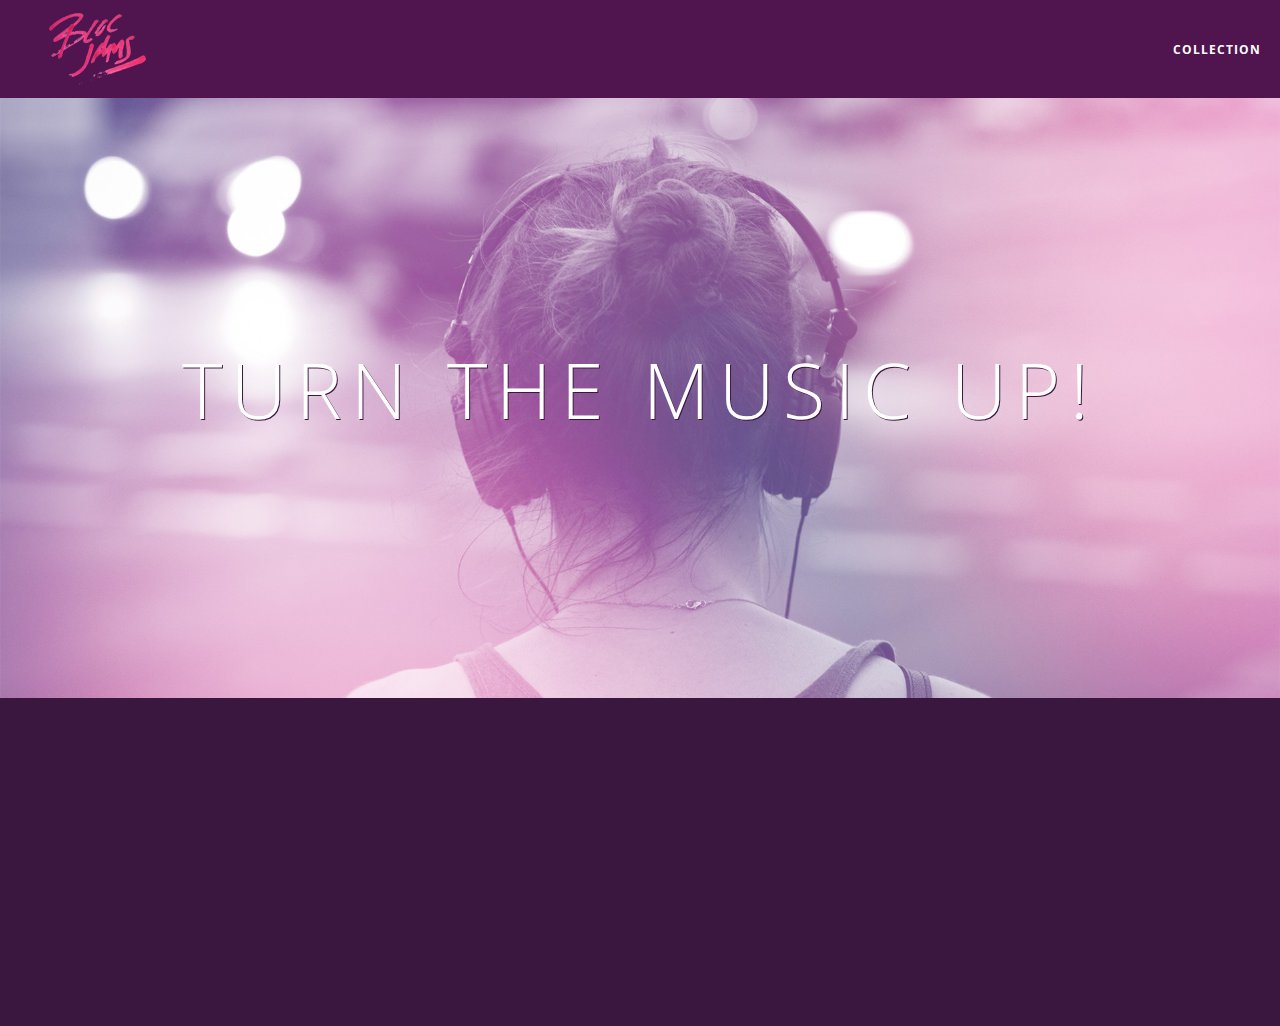
<file: index.html>
<!DOCTYPE html>
<html>
  <head>
    <title>Bloc Jams</title>
    <meta name="viewport" content="width=device-width, initial-scale=1">
    <link rel="stylesheet" type="text/css" href="http://fonts.googleapis.com/css?family=Open+Sans:400,800,600,700,300">
    <link rel="stylesheet" type="text/css" href="http://code.ionicframework.com/ionicons/2.0.1/css/ionicons.min.css">
    <link rel="stylesheet" type="text/css" href="styles/normalize.css">
    <link rel="stylesheet" type="text/css" href="styles/main.css">
    <link rel="stylesheet" type-"text/css" href="styles/landing.css">
  </head>
    <body class="landing">
      <nav class="navbar"> <!--nav bar-->
        <a href="index.html" class="logo">
          <img src="assets/images/bloc_jams_logo.png" alt="bloc jams logo">
        </a>
          <div class="links-container">
            <a href="collection.html" class="navbar-link">collection</a>
          </div>
      </nav>
        <section class="hero-content">
          <h1 class="hero-title">Turn the music up!</h1>
        </section>
        <section class="selling-points container clearfix"> <!-- selling points -->
          <div class="point column third">
            <span class="ion-music-note"></span>
            <h5 class="point-title">Choose your music</h5>
            <p class="point-description">The world is full of music; why should you have to listen to music that someone else chose?</p>
          </div>
          <div class="point column third">
            <span class="ion-radio-waves"></span>
            <h5 class="point-title">Unlimited, streaming, ad-free</h5>
            <p class="point-description">No arbitrary limits. No distractions.</p>
          </div>
          <div class="point column third">
            <span class="ion-iphone"></span>
            <h5 class="point-title">Mobile enabled</h5>
            <p class="point-description">Listen to your music on the go. This streaming service is available on all mobile platforms.</p>
          </div>
        </section>
      <script src="scripts/utilities.js"></script>
      <script src="https://code.jquery.com/jquery-2.1.3.min.js"></script>
      <script src="scripts/landing.js"></script>
  </body>
</html>
</file>
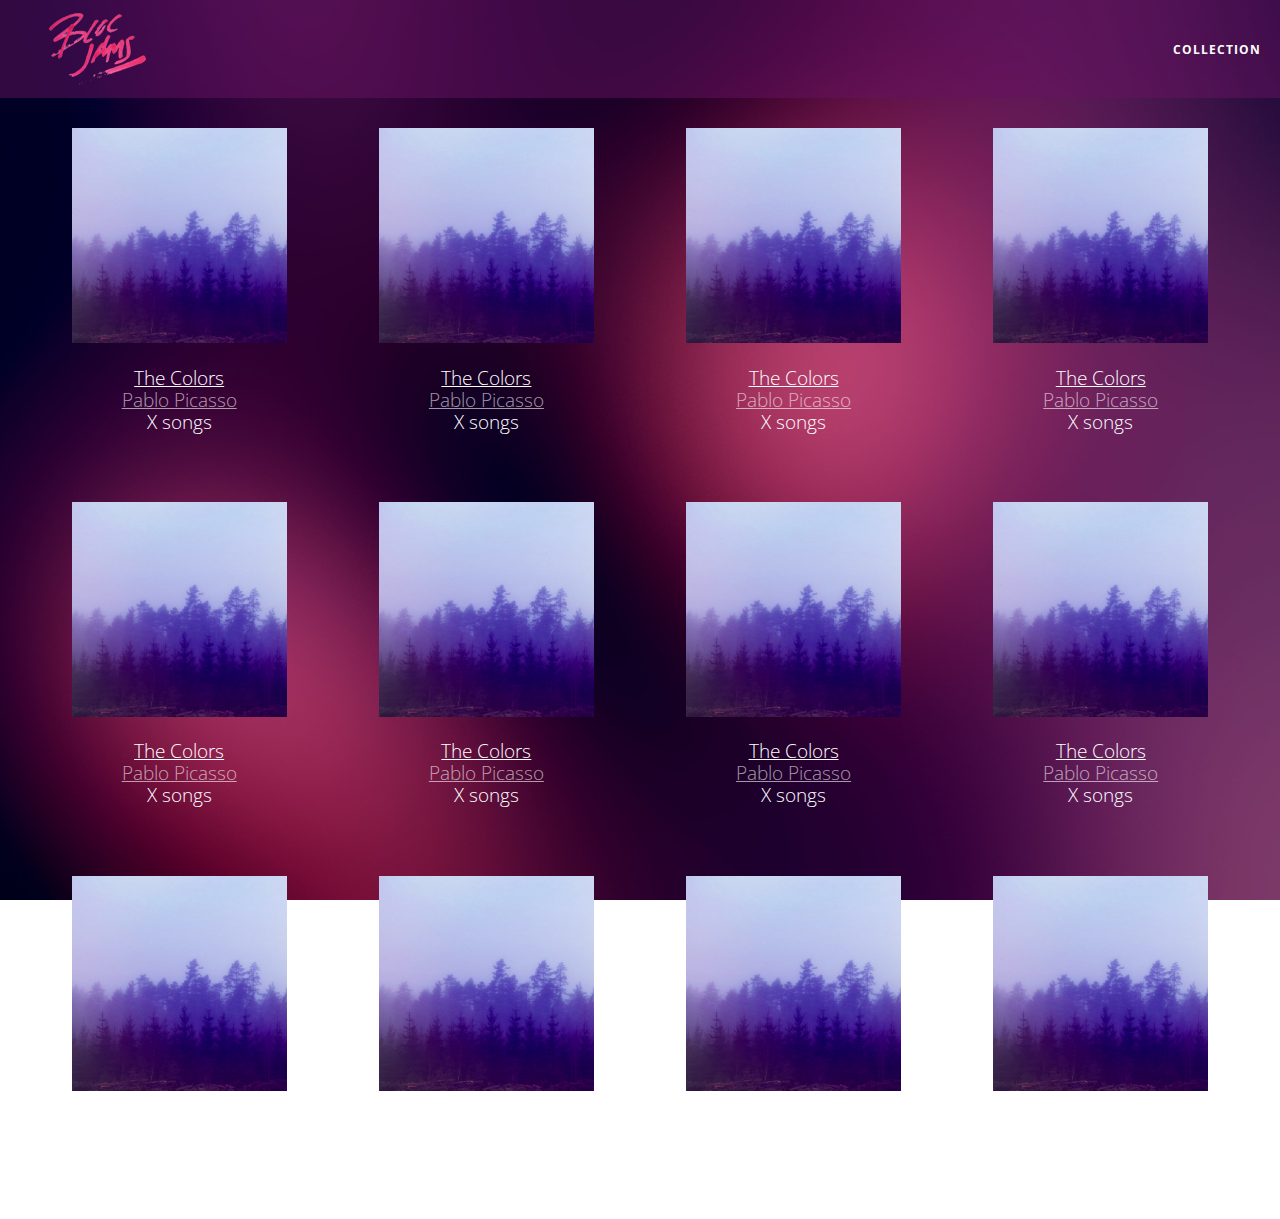
<file: collection.html>
<!DOCTYPE html>
 <html>
    <head>
       <title>Bloc Jams</title>
         <meta name="viewport" content="width=device-width, initial-scale=1">
         <link rel="stylesheet" type="text/css" href="http://fonts.googleapis.com/css?family=Open+Sans:400,800,600,700,300">
         <link rel="stylesheet" type="text/css" href="http://code.ionicframework.com/ionicons/2.0.1/css/ionicons.min.css">
         <link rel="stylesheet" type="text/css" href="styles/normalize.css">
         <link rel="stylesheet" type="text/css" href="styles/main.css">
         <link rel="stylesheet" type="text/css" href="styles/collection.css">
    </head>
    <body class="collection">
       <nav class="navbar"> <!-- nav bar -->
         <a href="index.html" class="logo">
           <img src="assets/images/bloc_jams_logo.png" alt="bloc jams logo">
         </a>
         <div class="links-container">
            <a href="collection.html" class="navbar-link">collection</a>
         </div>
       </nav>

      <section class="album-covers container clearfix">

    </section>
    <script src="https://code.jquery.com/jquery-2.1.3.min.js"></script>
    <script src="scripts/collection.js"></script>
   </body>
 </html>
</file>
<file: styles/main.css>
*, *::before, *::after {
     -moz-box-sizing: border-box;
     -webkit-box-sizing: border-box;
     box-sizing: border-box;
 }

html {
  height: 100%; /* makes sure our HTML takes up 100% of the browser window */
  font-size: 100%;
}

body {
  font-family: 'Open Sans'; /* sets our font to the "Open Sans" typeface */
  color: white;             /* sets the text color to white */
  min-height: 100%;         /* says the height of the body must be, at minimum, 100% of the window */

}

.navbar {
  position: relative;
  padding: 0.5rem;
  background-color: rgba(101,18,95,0.5);
  z-index: 1;
}

.navbar .logo {
  position: relative;
  left: 2rem;
  cursor: pointer;  /* produces the finger-pointer icon when you hover over the logo */
}

.navbar .links-container {
  display: table;
  position: absolute;
  top: 0;
  right: 0;
  height: 100px;
  color: white;
}

.links-container .navbar-link {
  display: table-cell;
  position: relative;
  height: 100%;
  padding-left: 1rem;
  padding-right: 1rem;
  vertical-align: middle;
  color: white;
  font-size: 0.625rem;
  letter-spacing: 0.05rem;
  font-weight: 700;
  text-transform: uppercase;
  text-decoration: none;
  cursor: pointer;
}

.links-container .navbar-link:hover {
  color: rgb(233,50,117);
}

.container {
  margin: 0 auto;
  max-width: 64rem;
}

.container.narrow {
     max-width: 56rem;
 }

 /* Medium and small screens (640px) */
 @media (min-width: 640px) {
   html { font-size: 112%; }

     .column {
         float: left;
         padding-left: 1rem;
         padding-right: 1rem;
     }

    .column.full { width: 100%; }
    .column.two-thirds { width: 66.7%; }
    .column.half { width: 50%; }
    .column.third { width: 33.3%; }
    .column.fourth { width: 25%; }
    .column.flow-opposite { float: right; }

 }

 /* Large screens (1024px) */
 @media (min-width: 1024px) {
   html { font-size: 120%; }
   /* Style information will go here */
 }
 .container {
   margin: 0 auto;
   max-width: 64rem;
 }

.clearfix::before,
.clearfix::after {
   content: " ";
   display: table;
}

.clearfix::after {
   clear: both;
}
</file>
<file: styles/landing.css>
body.landing {
     background-color: rgb(58,23,63);
 }

 .hero-content {
     position: relative;
     min-height: 600px;
     background-image: url(../assets/images/bloc_jams_bg.jpg);
     background-repeat: no-repeat;
     background-position: center center;
     background-size: cover;
 }

 .hero-content .hero-title {
     position: absolute;
     top: 40%;
     -webkit-transform: translateY(-50%);
     -moz-transform: translateY(-50%);
     transform: translateY(-50%);
     width: 100%;
     text-align: center;
     font-size: 4rem;
     font-weight: 300;
     text-transform: uppercase;
     letter-spacing: 0.5rem;
     text-shadow: 1px 1px 0px rgb(58,23,63);
 }

 .selling-points {
     position: relative;
 }

 .point {
     position: relative;
     padding: 2rem;
     text-align: center;
     opacity: 0;
     -webkit-transform: scaleX(0.9) translateY(3rem);
     -moz-transform: scaleX(0.9) translateY(3rem);
     transform: scaleX(0.9) translateY(3rem);
     -webkit-transition: all 1s linear;
     -moz-transition: all 1s linear;
     transition: all 1s linear;
     -webkit-transition-delay: 0.1s;
     -moz-transition-delay: 0.1s;
     transition-delay: 0.1s;
 }

 .point .point-title {
     font-size: 1.25rem;
 }

 .ion-music-note,
 .ion-radio-waves,
 .ion-iphone {
     color: rgb(233,50,117);
     font-size: 5rem;
 }
</file>
<file: styles/collection.css>
body.collection {
  background-image: url(../assets/images/blurred_backgrounds/blur_bg_2.jpg);
  background-repeat: no-repeat;
  background-attachment: fixed;
  background-position: center center;
  background-size: cover;
}

.album-covers {
  position: relative;
}

.collection-album-container {
  position: relative;
  margin-top: 30px;
  margin-bottom: 20px;
  text-align: center;
}

.collection-album-container .caption {
  margin-top: 10px;
}

.collection-album-container .caption p {
  font-size: 1rem;
  font-weight: 300;
  color: rbga(255, 255, 255, 0.6);
}

.collection-album-container .caption p a {
  color: rgba(255, 255, 255, 0.6);
}

.collection-album-container .caption p a.album-name {
  color: white;
}

.collection-album-container img {
  width: 80%;
}

.links-container .navbar-link:active {
  color: rgb(233, 50, 117);
  background-color: white;
}
</file>
